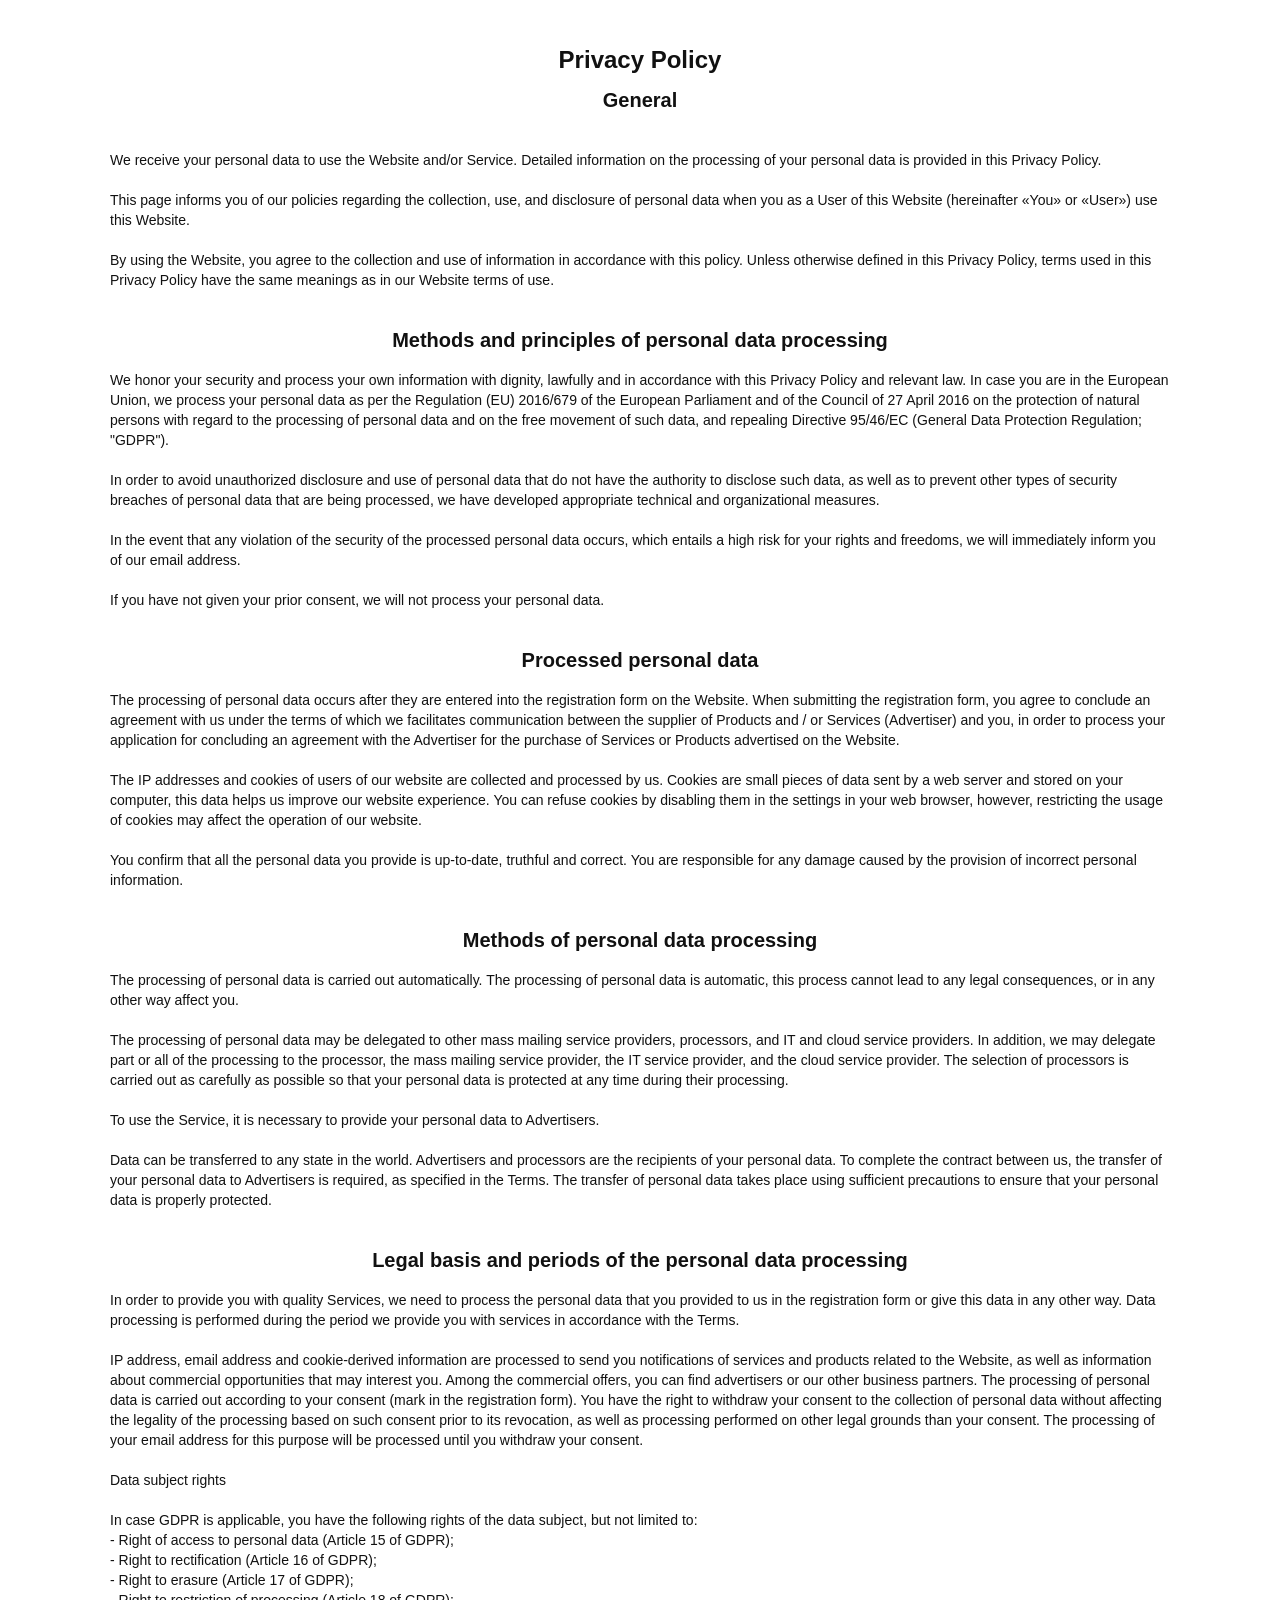
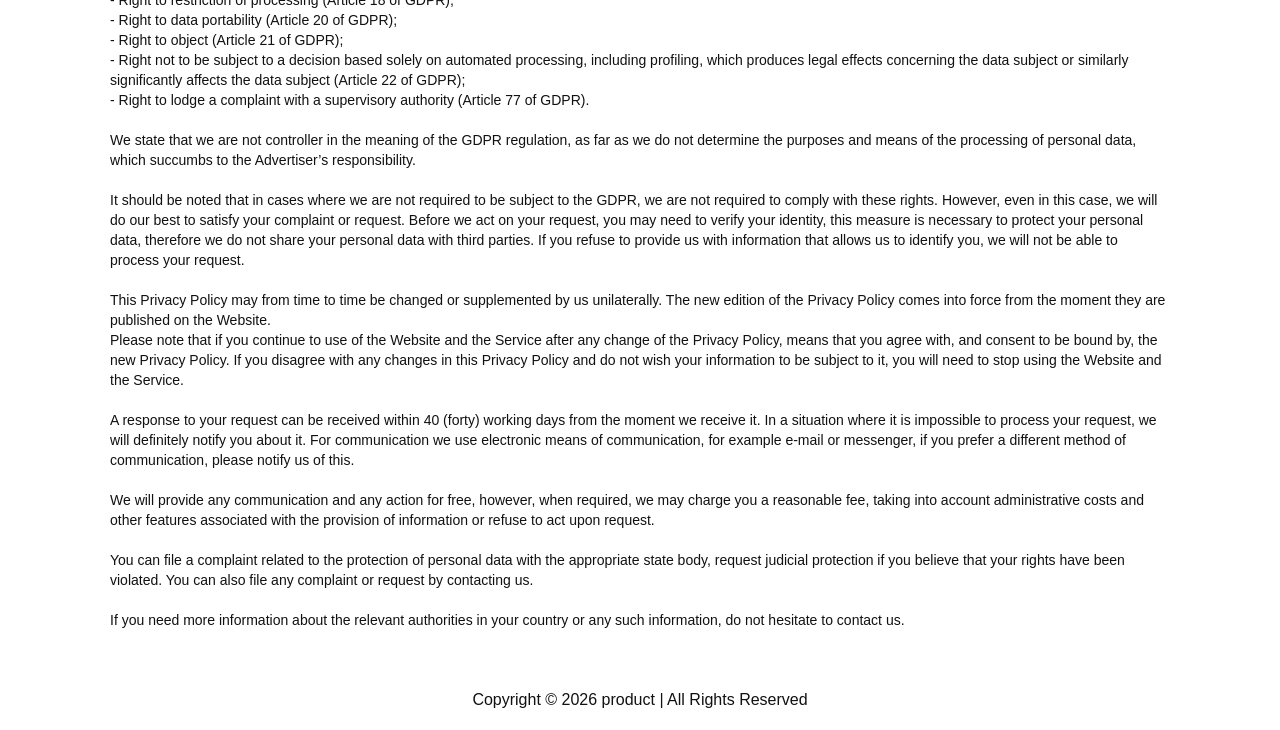
<file: privacy/index.html>
<html><head>
  <meta http-equiv="Content-Type" content="text/html; charset=utf-8">
  <title>Privacy Policy</title>
  <style type="text/css">
    <!--
    body,td,th {
      font-family:Arial, Helvetica, sans-serif;
      font-size:14px;
      color: #111;
      line-height:20px;
    }
    body{
      background-color: #FFF;
      margin-left: 0px;
      margin-top: 10px;
      margin-right: 0px;
      margin-bottom: 0px;
    }
    div {
      font-size: 20px;
      font-weight: bold;
      text-align: center;
    }
    a {
      color:#111
    }
    -->
  </style>

</head>
<body>

  <br><table width="1100" border="0" align="center" cellpadding="0" cellspacing="0">
    <tbody><tr><td>&nbsp;</td></tr>
    <tr>
      <td align="center" style="color:#111; font-size: 24px;"><strong>Privacy Policy</strong> 
        <br>
        <br>
        <div style="color:#111; font-size: 20px;">General</div>
      </td>
    </tr>
    <tr><td align="center">&nbsp;</td></tr>
    <tr>
    <td align="left" style="padding: 20px;">
      We receive your personal data to use the Website and/or Service. Detailed information on the processing of your personal data is provided in this Privacy Policy.
      <br><br>
      This page informs you of our policies regarding the collection, use, and disclosure of personal data when you as a User of this Website (hereinafter «You» or «User») use this Website.
      <br><br>
      By using the Website, you agree to the collection and use of information in accordance with this policy. Unless otherwise defined in this Privacy Policy, terms used in this Privacy Policy have the same meanings as in our Website terms of use.
      <br>
      <br>
      <br>
      <div style="color: #111;">Methods and principles of personal data processing</div>
      <br>
      We honor your security and process your own information with dignity, lawfully and in accordance with this Privacy Policy and relevant law. In case you are in the European Union, we process your personal data as per the Regulation (EU) 2016/679 of the European Parliament and of the Council of 27 April 2016 on the protection of natural persons with regard to the processing of personal data and on the free movement of such data, and repealing Directive 95/46/EC (General Data Protection Regulation; "GDPR").
      <br><br>
      In order to avoid unauthorized disclosure and use of personal data that do not have the authority to disclose such data, as well as to prevent other types of security breaches of personal data that are being processed, we have developed appropriate technical and organizational measures.
      <br><br>
      In the event that any violation of the security of the processed personal data occurs, which entails a high risk for your rights and freedoms, we will immediately inform you of our email address.
      <br><br>
      If you have not given your prior consent, we will not process your personal data.
      <br>
      <br>
      <br>
      <div style="color: #111;">Processed personal data</div>
      <br>
      The processing of personal data occurs after they are entered into the registration form on the Website. When submitting the registration form, you agree to conclude an agreement with us under the terms of which we facilitates communication between the supplier of Products and / or Services (Advertiser) and you, in order to process your application for concluding an agreement with the Advertiser for the purchase of Services or Products advertised on the Website.
      <br><br>
      The IP addresses and cookies of users of our website are collected and processed by us. Cookies are small pieces of data sent by a web server and stored on your computer, this data helps us improve our website experience. You can refuse cookies by disabling them in the settings in your web browser, however, restricting the usage of cookies may affect the operation of our website.
      <br><br>
      You confirm that all the personal data you provide is up-to-date, truthful and correct. You are responsible for any damage caused by the provision of incorrect personal information.
      <br><br><br>
      <div style="color: #111;">Methods of personal data processing</div><br>
      The processing of personal data is carried out automatically. The processing of personal data is automatic, this process cannot lead to any legal consequences, or in any other way affect you.
      <br><br>
      The processing of personal data may be delegated to other mass mailing service providers, processors, and IT and cloud service providers. In addition, we may delegate part or all of the processing to the processor, the mass mailing service provider, the IT service provider, and the cloud service provider. The selection of processors is carried out as carefully as possible so that your personal data is protected at any time during their processing.
      <br><br>
      To use the Service, it is necessary to provide your personal data to Advertisers.
      <br><br>
      Data can be transferred to any state in the world. Advertisers and processors are the recipients of your personal data. To complete the contract between us, the transfer of your personal data to Advertisers is required, as specified in the Terms. The transfer of personal data takes place using sufficient precautions to ensure that your personal data is properly protected.
      <br><br><br>
      <div style="color: #111;">Legal basis and periods of the personal data processing</div><br>
      In order to provide you with quality Services, we need to process the personal data that you provided to us in the registration form or give this data in any other way. Data processing is performed during the period we provide you with services in accordance with the Terms.
      <br><br>
      IP address, email address and cookie-derived information are processed to send you notifications of services and products related to the Website, as well as information about commercial opportunities that may interest you. Among the commercial offers, you can find advertisers or our other business partners. The processing of personal data is carried out according to your consent (mark in the registration form). You have the right to withdraw your consent to the collection of personal data without affecting the legality of the processing based on such consent prior to its revocation, as well as processing performed on other legal grounds than your consent. The processing of your email address for this purpose will be processed until you withdraw your consent.
      <br><br>
      Data subject rights
      <br><br>
      In case GDPR is applicable, you have the following rights of the data subject, but not limited to:
      <br>
      - Right of access to personal data (Article 15 of GDPR);
      <br>
      - Right to rectification (Article 16 of GDPR);
      <br>
      - Right to erasure (Article 17 of GDPR);
      <br>
      - Right to restriction of processing (Article 18 of GDPR);
      <br>
      - Right to data portability (Article 20 of GDPR);
      <br>
      - Right to object (Article 21 of GDPR);
      <br>
      - Right not to be subject to a decision based solely on automated processing, including profiling, which produces legal effects concerning the data subject or similarly significantly affects the data subject (Article 22 of GDPR);
      <br>
      - Right to lodge a complaint with a supervisory authority (Article 77 of GDPR).
      <br><br> 
      We state that we are not controller in the meaning of the GDPR regulation, as far as we do not determine the purposes and means of the processing of personal data, which succumbs to the Advertiser’s responsibility.
      <br><br>
      It should be noted that in cases where we are not required to be subject to the GDPR, we are not required to comply with these rights. However, even in this case, we will do our best to satisfy your complaint or request. Before we act on your request, you may need to verify your identity, this measure is necessary to protect your personal data, therefore we do not share your personal data with third parties. If you refuse to provide us with information that allows us to identify you, we will not be able to process your request.
      <br><br>
      This Privacy Policy may from time to time be changed or supplemented by us unilaterally. The new edition of the Privacy Policy comes into force from the moment they are published on the Website.
      <br>
      Please note that if you continue to use of the Website and the Service after any change of the Privacy Policy, means that you agree with, and consent to be bound by, the new Privacy Policy. If you disagree with any changes in this Privacy Policy and do not wish your information to be subject to it, you will need to stop using the Website and the Service.
      <br><br>
      A response to your request can be received within 40 (forty) working days from the moment we receive it. In a situation where it is impossible to process your request, we will definitely notify you about it. For communication we use electronic means of communication, for example e-mail or messenger, if you prefer a different method of communication, please notify us of this.
      <br><br>
      We will provide any communication and any action for free, however, when required, we may charge you a reasonable fee, taking into account administrative costs and other features associated with the provision of information or refuse to act upon request.
      <br><br>
      You can file a complaint related to the protection of personal data with the appropriate state body, request judicial protection if you believe that your rights have been violated. You can also file any complaint or request by contacting us.
      <br><br>
      If you need more information about the relevant authorities in your country or any such information, do not hesitate to contact us.
      <br><br>
    </td>
    </tr>
    
    <tr><td align="center">&nbsp;</td></tr>
    <tr><td align="center" style="font-size: 16px;"></td></tr>
    <tr><td align="center" style="color:#111; font-size: 16px;">Copyright © <span id="year">2023</span> product  |  All Rights Reserved</td>
    </tr><tr><td align="center">&nbsp;</td></tr>
  </tbody></table>
  
  <!--Script for year updating-->

  <script type="text/javascript">
    var year = new Date();
    document.getElementById("year").innerHTML = year.getFullYear();
  </script>  

</body></html>
</file>
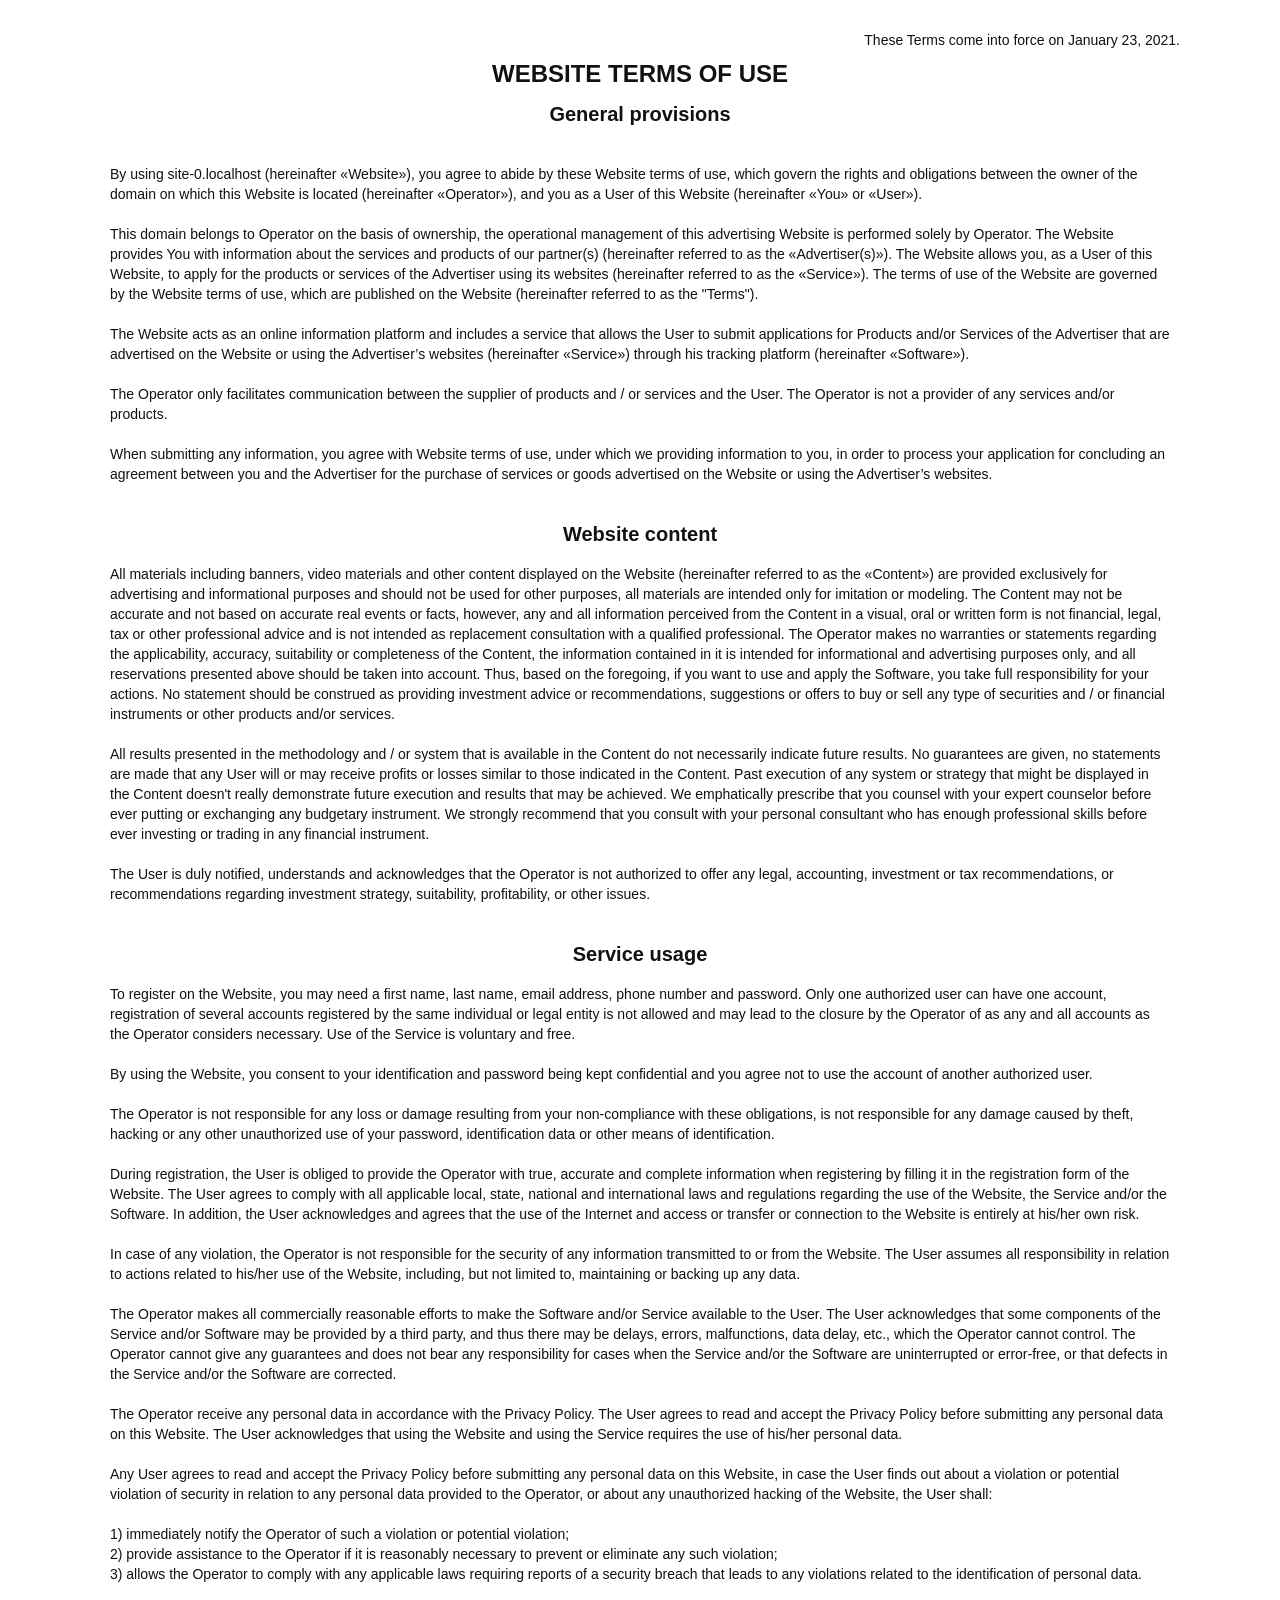
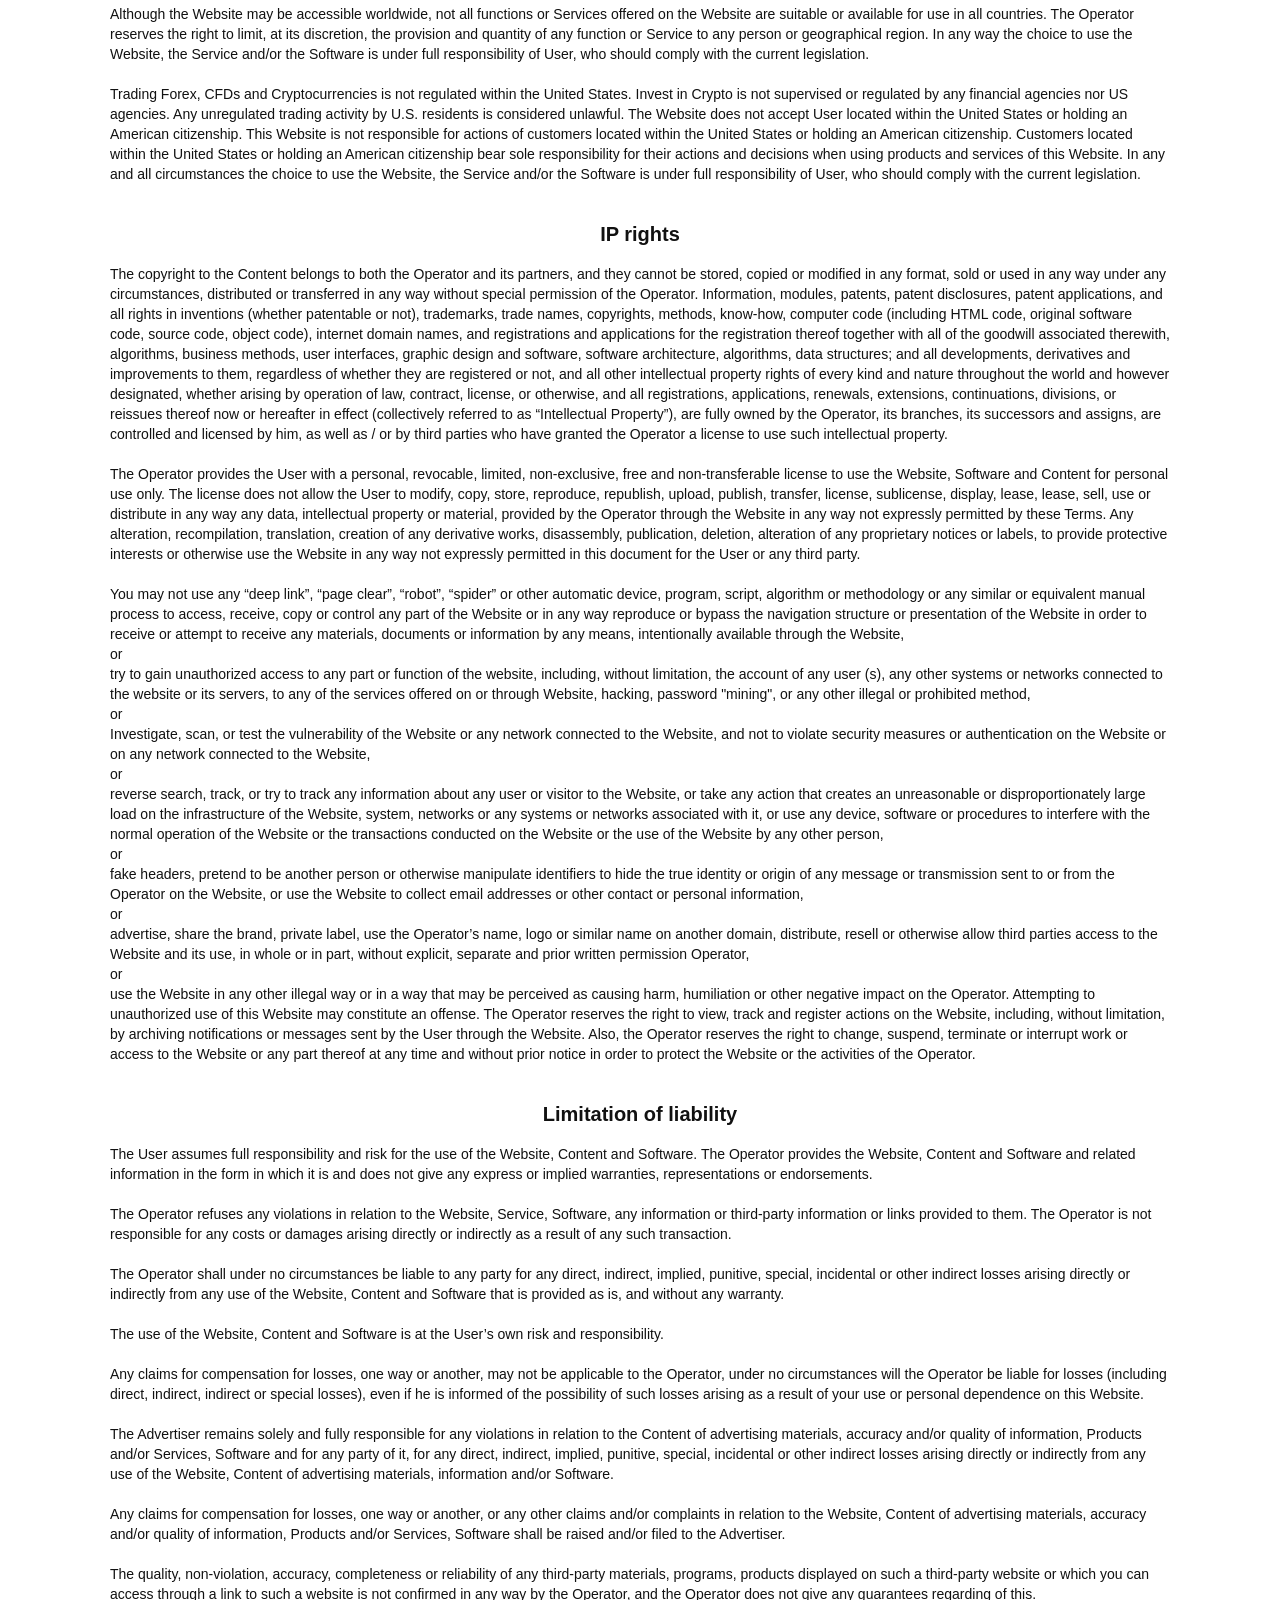
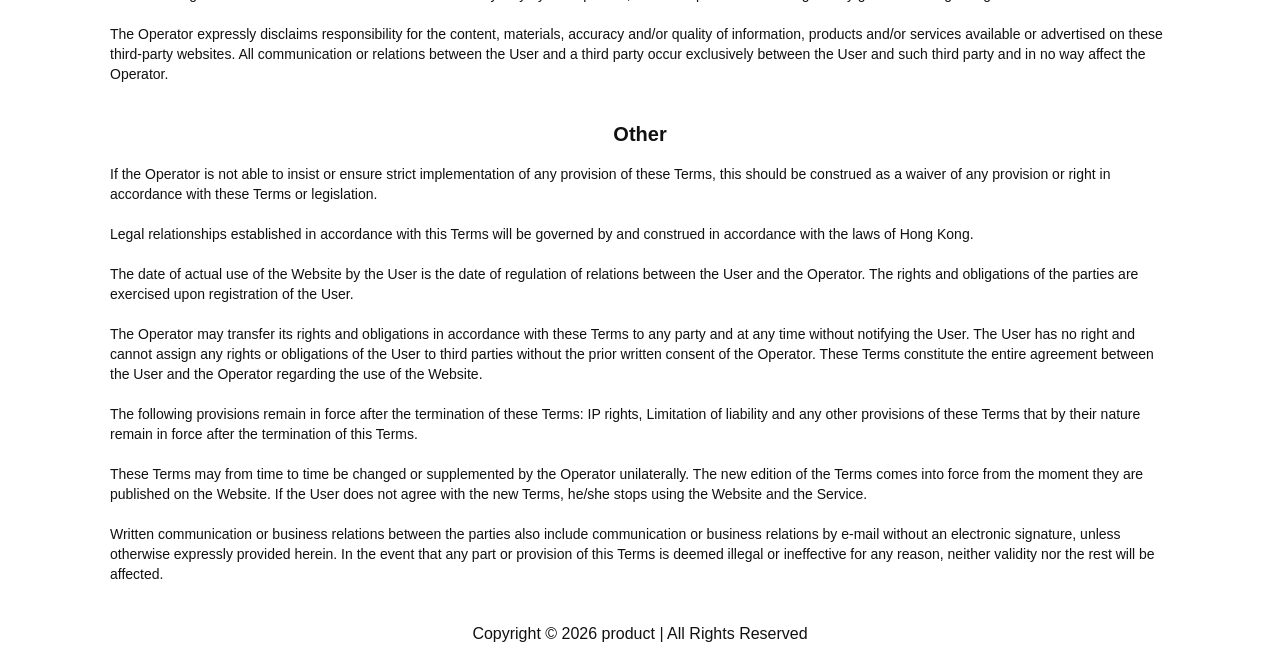
<file: terms/index.html>
<html><head>
  <meta http-equiv="Content-Type" content="text/html; charset=utf-8">
  <title>Terms of Use</title>
  <style type="text/css">
    <!--
    body,td,th {
      font-family:Arial, Helvetica, sans-serif;
      font-size:14px;
      color: #111;
      line-height:20px;
    }
    body{
      background-color: #FFF;
      margin-left: 0px;
      margin-top: 10px;
      margin-right: 0px;
      margin-bottom: 0px;
    }
    div {
      font-size: 20px;
      font-weight: bold;
      text-align: center;
    }
    a {
      color:#111
    }
    -->
</style>

</head>
<body>
  <table width="1100" border="0" align="center" cellpadding="0" cellspacing="0">
    <tbody><tr>
      <td>&nbsp;</td>
    </tr>
  <tr>
    
    <td align="center" style="color:#111; font-size: 24px;">
      <p style="text-align: right; font-size: 14px; margin-right: 10px;">These Terms come into force on January 23, 2021.</p>
      <strong>WEBSITE TERMS OF USE</strong> <br>
      <br>
      <div style="color:#111; font-size: 20px;">General provisions</div>
    </td>
  </tr>
  <tr>
    <td align="center">&nbsp;</td>
  </tr>
  <tr>
    <td align="left" style="padding: 20px;">
      By using <script>document.write(location.hostname.replace(/[a-z]{2}\./, ''))</script> (hereinafter «Website»), you agree to abide by these Website terms of use, which govern the rights and obligations between the owner of the domain on which this Website is located (hereinafter «Operator»), and you as a User of this Website (hereinafter «You» or «User»).
      <br>
      <br>
      This domain belongs to Operator on the basis of ownership, the operational management of this advertising Website is performed solely by Operator. The Website provides You with information about the services and products of our partner(s) (hereinafter referred to as the «Advertiser(s)»). The Website allows you, as a User of this Website, to apply for the products or services of the Advertiser using its websites (hereinafter referred to as the «Service»). The terms of use of the Website are governed by the Website terms of use, which are published on the Website (hereinafter referred to as the "Terms"). 
      <br>
      <br>
      The Website acts as an online information platform and includes a service that allows the User to submit applications for Products and/or Services of the Advertiser that are advertised on the Website or using the Advertiser’s websites (hereinafter «Service») through his tracking platform (hereinafter «Software»).
      <br>
      <br>
      The Operator only facilitates communication between the supplier of products and / or services and the User. The Operator is not a provider of any services and/or products.
      <br>
      <br>
      When submitting any information, you agree with Website terms of use, under which we providing information to you, in order to process your application for concluding an agreement between you and the Advertiser for the purchase of services or goods advertised on the Website or using the Advertiser’s websites.
      <br>
      <br>
      <br>

      <div style="color:#111;">Website content</div>
      <br>
      All materials including banners, video materials and other content displayed on the Website (hereinafter referred to as the «Content») are provided exclusively for advertising and informational purposes and should not be used for other purposes, all materials are intended only for imitation or modeling. The Content may not be accurate and not based on accurate real events or facts, however, any and all information perceived from the Content in a visual, oral or written form is not financial, legal, tax or other professional advice and is not intended as replacement consultation with a qualified professional. The Operator makes no warranties or statements regarding the applicability, accuracy, suitability or completeness of the Content, the information contained in it is intended for informational and advertising purposes only, and all reservations presented above should be taken into account. Thus, based on the foregoing, if you want to use and apply the Software, you take full responsibility for your actions. No statement should be construed as providing investment advice or recommendations, suggestions or offers to buy or sell any type of securities and / or financial instruments or other products and/or services.
      <br>
      <br>
      All results presented in the methodology and / or system that is available in the Content do not necessarily indicate future results. No guarantees are given, no statements are made that any User will or may receive profits or losses similar to those indicated in the Content. Past execution of any system or strategy that might be displayed in the Content doesn't really demonstrate future execution and results that may be achieved. We emphatically prescribe that you counsel with your expert counselor before ever putting or exchanging any budgetary instrument. We strongly recommend that you consult with your personal consultant who has enough professional skills before ever investing or trading in any financial instrument.
      <br>
      <br>
      The User is duly notified, understands and acknowledges that the Operator is not authorized to offer any legal, accounting, investment or tax recommendations, or recommendations regarding investment strategy, suitability, profitability, or other issues.
      <br>
      <br>
      <br>
      <div style="color:#111;">Service usage</div>
      <br>
      To register on the Website, you may need a first name, last name, email address, phone number and password. Only one authorized user can have one account, registration of several accounts registered by the same individual or legal entity is not allowed and may lead to the closure by the Operator of as any and all accounts as the Operator considers necessary. Use of the Service is voluntary and free.
      <br>
      <br>
      By using the Website, you consent to your identification and password being kept confidential and you agree not to use the account of another authorized user.
      <br>
      <br>
      The Operator is not responsible for any loss or damage resulting from your non-compliance with these obligations, is not responsible for any damage caused by theft, hacking or any other unauthorized use of your password, identification data or other means of identification.
      <br>
      <br>
      During registration, the User is obliged to provide the Operator with true, accurate and complete information when registering by filling it in the registration form of the Website. The User agrees to comply with all applicable local, state, national and international laws and regulations regarding the use of the Website, the Service and/or the Software. In addition, the User acknowledges and agrees that the use of the Internet and access or transfer or connection to the Website is entirely at his/her own risk.
      <br>
      <br>
      In case of any violation, the Operator is not responsible for the security of any information transmitted to or from the Website. The User assumes all responsibility in relation to actions related to his/her use of the Website, including, but not limited to, maintaining or backing up any data.
      <br>
      <br>
      The Operator makes all commercially reasonable efforts to make the Software and/or Service available to the User. The User acknowledges that some components of the Service and/or Software may be provided by a third party, and thus there may be delays, errors, malfunctions, data delay, etc., which the Operator cannot control. The Operator cannot give any guarantees and does not bear any responsibility for cases when the Service and/or the Software are uninterrupted or error-free, or that defects in the Service and/or the Software are corrected.
      <br>
      <br>
      The Оperator receive any personal data in accordance with the Privacy Policy. The User agrees to read and accept the Privacy Policy before submitting any personal data on this Website. The User acknowledges that using the Website and using the Service requires the use of his/her personal data.
      <br>
      <br>
      Any User agrees to read and accept the Privacy Policy before submitting any personal data on this Website, in case the User finds out about a violation or potential violation of security in relation to any personal data provided to the Operator, or about any unauthorized hacking of the Website, the User shall:
      <br>
      <br>
      1) immediately notify the Operator of such a violation or potential violation;
      <br>
      2) provide assistance to the Operator if it is reasonably necessary to prevent or eliminate any such violation;
      <br>
      3) allows the Operator to comply with any applicable laws requiring reports of a security breach that leads to any violations related to the identification of personal data.
      <br>
      <br>
      Although the Website may be accessible worldwide, not all functions or Services offered on the Website are suitable or available for use in all countries. The Operator reserves the right to limit, at its discretion, the provision and quantity of any function or Service to any person or geographical region. In any way the choice to use the Website, the Service and/or the Software is under full responsibility of User, who should comply with the current legislation.
      <br>
      <br>
      Trading Forex, CFDs and Cryptocurrencies is not regulated within the United States. Invest in Crypto is not supervised or regulated by any financial agencies nor US agencies. Any unregulated trading activity by U.S. residents is considered unlawful. The Website does not accept User located within the United States or holding an American citizenship. This Website is not responsible for actions of customers located within the United States or holding an American citizenship. Customers located within the United States or holding an American citizenship bear sole responsibility for their actions and decisions when using products and services of this Website. In any and all circumstances the choice to use the Website, the Service and/or the Software is under full responsibility of User, who should comply with the current legislation.
      <br>
      <br>
      <br>
      <div style="color:#111;">IP rights</div>
      <br>
      The copyright to the Content belongs to both the Operator and its partners, and they cannot be stored, copied or modified in any format, sold or used in any way under any circumstances, distributed or transferred in any way without special permission of the Operator. Information, modules, patents, patent disclosures, patent applications, and all rights in inventions (whether patentable or not), trademarks, trade names, copyrights, methods, know-how, computer code (including HTML code, original software code, source code, object code), internet domain names, and registrations and applications for the registration thereof together with all of the goodwill associated therewith, algorithms, business methods, user interfaces, graphic design and software, software architecture, algorithms, data structures; and all developments, derivatives and improvements to them, regardless of whether they are registered or not, and all other intellectual property rights of every kind and nature throughout the world and however designated, whether arising by operation of law, contract, license, or otherwise, and all registrations, applications, renewals, extensions, continuations, divisions, or reissues thereof now or hereafter in effect (collectively referred to as “Intellectual Property”), are fully owned by the Operator, its branches, its successors and assigns, are controlled and licensed by him, as well as / or by third parties who have granted the Operator a license to use such intellectual property.
      <br>
      <br>
      The Operator provides the User with a personal, revocable, limited, non-exclusive, free and non-transferable license to use the Website, Software and Content for personal use only. The license does not allow the User to modify, copy, store, reproduce, republish, upload, publish, transfer, license, sublicense, display, lease, lease, sell, use or distribute in any way any data, intellectual property or material, provided by the Operator through the Website in any way not expressly permitted by these Terms. Any alteration, recompilation, translation, creation of any derivative works, disassembly, publication, deletion, alteration of any proprietary notices or labels, to provide protective interests or otherwise use the Website in any way not expressly permitted in this document for the User or any third party.
      <br>
      <br>
      You may not use any “deep link”, “page clear”, “robot”, “spider” or other automatic device, program, script, algorithm or methodology or any similar or equivalent manual process to access, receive, copy or control any part of the Website or in any way reproduce or bypass the navigation structure or presentation of the Website in order to receive or attempt to receive any materials, documents or information by any means, intentionally available through the Website,
      <br>
      or
      <br>
      try to gain unauthorized access to any part or function of the website, including, without limitation, the account of any user (s), any other systems or networks connected to the website or its servers, to any of the services offered on or through Website, hacking, password "mining", or any other illegal or prohibited method,
      <br>
      or
      <br>
      Investigate, scan, or test the vulnerability of the Website or any network connected to the Website, and not to violate security measures or authentication on the Website or on any network connected to the Website,
      <br>
      or
      <br>
      reverse search, track, or try to track any information about any user or visitor to the Website, or take any action that creates an unreasonable or disproportionately large load on the infrastructure of the Website, system, networks or any systems or networks associated with it, or use any device, software or procedures to interfere with the normal operation of the Website or the transactions conducted on the Website or the use of the Website by any other person,
      <br>
      or
      <br>
      fake headers, pretend to be another person or otherwise manipulate identifiers to hide the true identity or origin of any message or transmission sent to or from the Operator on the Website, or use the Website to collect email addresses or other contact or personal information,
      <br>
      or
      <br>
      advertise, share the brand, private label, use the Operator’s name, logo or similar name on another domain, distribute, resell or otherwise allow third parties access to the Website and its use, in whole or in part, without explicit, separate and prior written permission Operator,
      <br>
      or
      <br>
      use the Website in any other illegal way or in a way that may be perceived as causing harm, humiliation or other negative impact on the Operator. Attempting to unauthorized use of this Website may constitute an offense. The Operator reserves the right to view, track and register actions on the Website, including, without limitation, by archiving notifications or messages sent by the User through the Website. Also, the Operator reserves the right to change, suspend, terminate or interrupt work or access to the Website or any part thereof at any time and without prior notice in order to protect the Website or the activities of the Operator.
      <br>
      <br>
      <br>
      <div style="color:#111;">Limitation of liability</div>
      <br>
      The User assumes full responsibility and risk for the use of the Website, Content and Software. The Operator provides the Website, Content and Software and related information in the form in which it is and does not give any express or implied warranties, representations or endorsements.
      <br>
      <br>
      The Operator refuses any violations in relation to the Website, Service, Software, any information or third-party information or links provided to them. The Operator is not responsible for any costs or damages arising directly or indirectly as a result of any such transaction.
      <br>
      <br>
      The Operator shall under no circumstances be liable to any party for any direct, indirect, implied, punitive, special, incidental or other indirect losses arising directly or indirectly from any use of the Website, Content and Software that is provided as is, and without any warranty.
      <br>
      <br>
      The use of the Website, Content and Software is at the User’s own risk and responsibility.
      <br>
      <br>
      Any claims for compensation for losses, one way or another, may not be applicable to the Operator, under no circumstances will the Operator be liable for losses (including direct, indirect, indirect or special losses), even if he is informed of the possibility of such losses arising as a result of your use or personal dependence on this Website.
      <br>
      <br>
      The Advertiser remains solely and fully responsible for any violations in relation to the Content of advertising materials, accuracy and/or quality of information, Products and/or Services, Software and for any party of it, for any direct, indirect, implied, punitive, special, incidental or other indirect losses arising directly or indirectly from any use of the Website, Content of advertising materials, information and/or Software.
      <br>
      <br>
      Any claims for compensation for losses, one way or another, or any other claims and/or complaints in relation to the Website, Content of advertising materials, accuracy and/or quality of information, Products and/or Services, Software shall be raised and/or filed to the Advertiser.
      <br>
      <br>
      The quality, non-violation, accuracy, completeness or reliability of any third-party materials, programs, products displayed on such a third-party website or which you can access through a link to such a website is not confirmed in any way by the Operator, and the Operator does not give any guarantees regarding of this.
      <br>
      <br>
      The Operator expressly disclaims responsibility for the content, materials, accuracy and/or quality of information, products and/or services available or advertised on these third-party websites. All communication or relations between the User and a third party occur exclusively between the User and such third party and in no way affect the Operator.
      <br>
      <br>
      <br>
      <div style="color:#111;">Other</div>
      <br>
      If the Operator is not able to insist or ensure strict implementation of any provision of these Terms, this should be construed as a waiver of any provision or right in accordance with these Terms or legislation.
      <br>
      <br>
      Legal relationships established in accordance with this Terms will be governed by and construed in accordance with the laws of Hong Kong.
      <br>
      <br>
      The date of actual use of the Website by the User is the date of regulation of relations between the User and the Operator. The rights and obligations of the parties are exercised upon registration of the User.
      <br>
      <br>
      The Operator may transfer its rights and obligations in accordance with these Terms to any party and at any time without notifying the User. The User has no right and cannot assign any rights or obligations of the User to third parties without the prior written consent of the Operator. These Terms constitute the entire agreement between the User and the Operator regarding the use of the Website.
      <br>
      <br>
      The following provisions remain in force after the termination of these Terms: IP rights, Limitation of liability and any other provisions of these Terms that by their nature remain in force after the termination of this Terms.
      <br>
      <br>
      These Terms may from time to time be changed or supplemented by the Operator unilaterally. The new edition of the Terms comes into force from the moment they are published on the Website. If the User does not agree with the new Terms, he/she stops using the Website and the Service.
      <br>
      <br>
      Written communication or business relations between the parties also include communication or business relations by e-mail without an electronic signature, unless otherwise expressly provided herein. In the event that any part or provision of this Terms is deemed illegal or ineffective for any reason, neither validity nor the rest will be affected.
      <br>
    </td>
    </tr>
    <tr><td align="center">&nbsp;</td></tr>
    <tr><td align="center" style="color:#111; font-size: 16px;">Copyright © <span id="year">2023</span> product  |  All Rights Reserved</td>
    </tr><tr><td align="center">&nbsp;</td></tr>
  </tbody></table>
  <!--Script for year updating-->

  <script type="text/javascript">
    var year = new Date();
    document.getElementById("year").innerHTML = year.getFullYear();
  </script>  

</body></html>
</file>
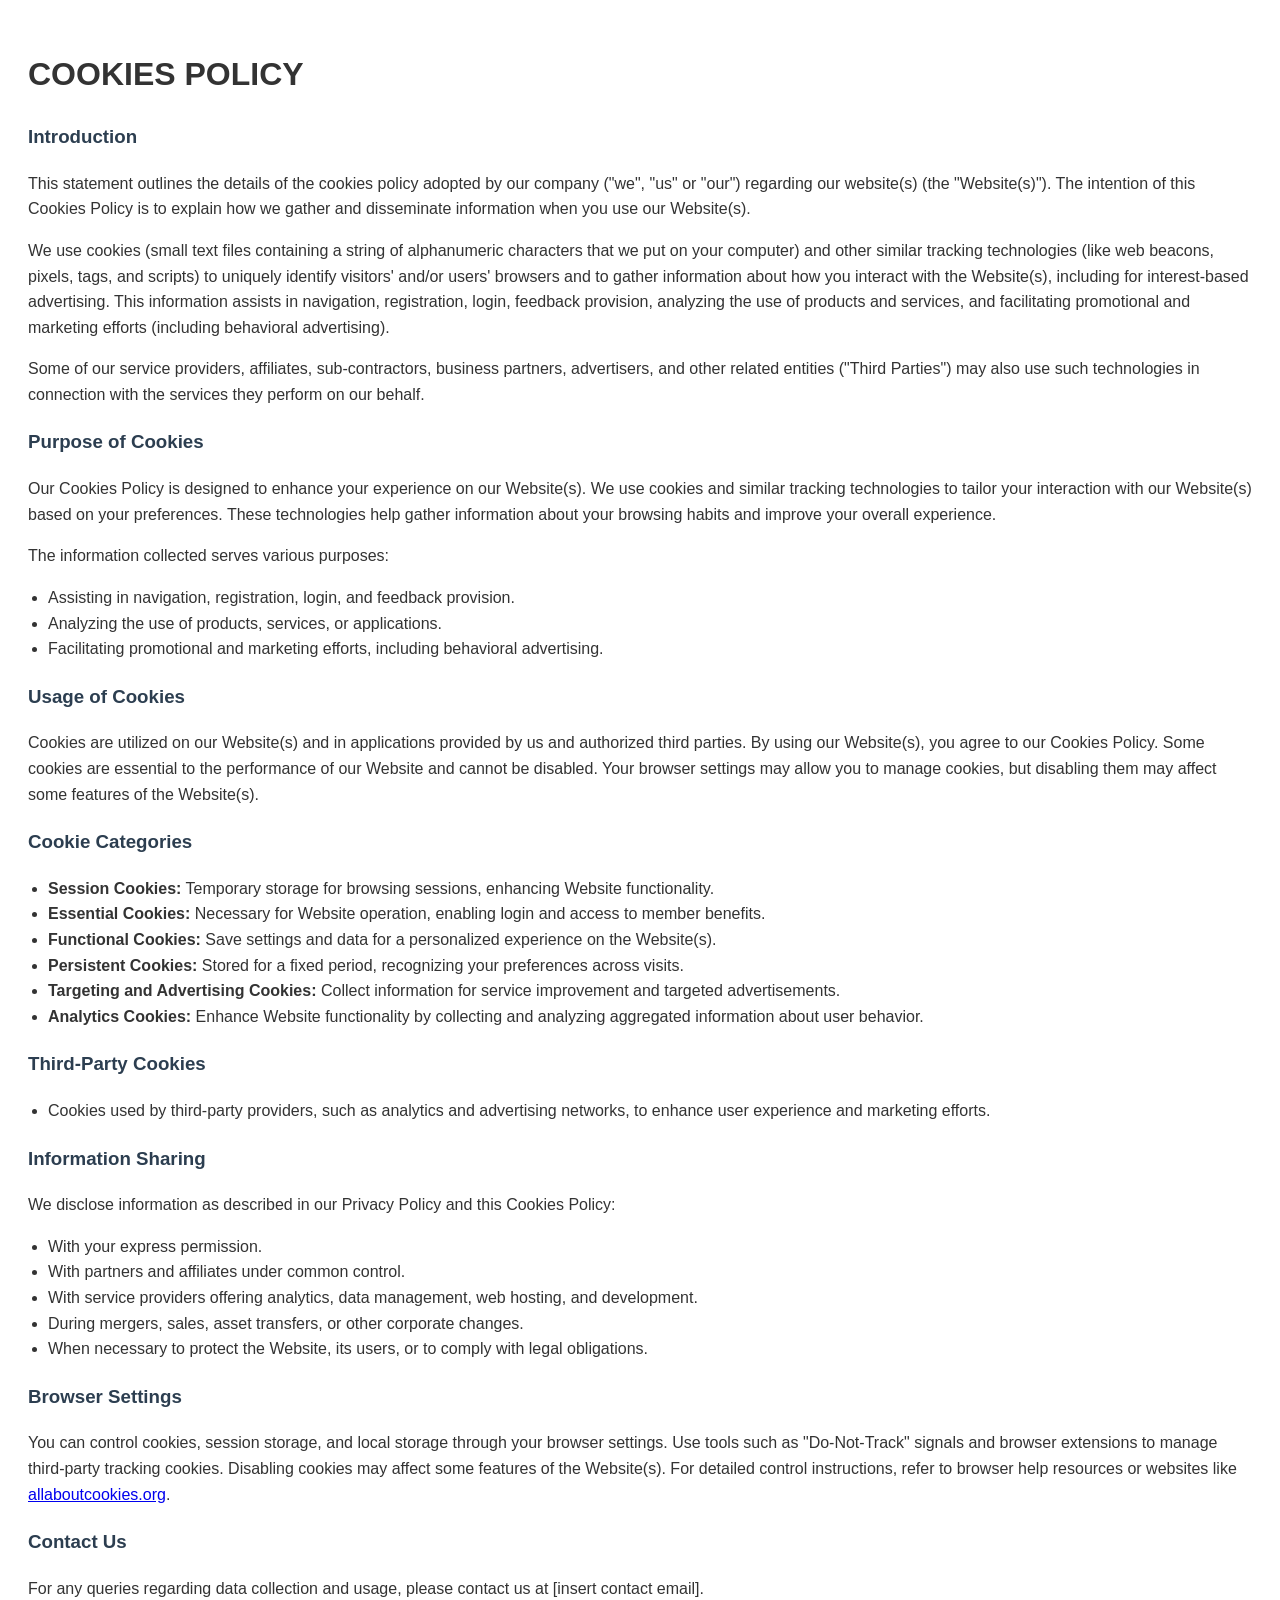
<file: assets/pages terms/cookie.html>
<!DOCTYPE html>
<html lang="en">

<head>
    <meta charset="UTF-8">
    <meta http-equiv="X-UA-Compatible" content="IE=edge">
    <meta name="viewport" content="width=device-width, initial-scale=1.0">
    <title>Cookies Policy</title>
    <style>
        body {
            font-family: Arial, sans-serif;
            line-height: 1.6;
            padding: 20px;
            color: #333;
        }

        h3 {
            margin-top: 20px;
            color: #2c3e50;
        }

        ul {
            padding-left: 20px;
        }
    </style>
</head>

<body>
    <h1>COOKIES POLICY</h1>

    <h3>Introduction</h3>
    <p>
        This statement outlines the details of the cookies policy adopted by our company ("we", "us" or "our")
        regarding our website(s) (the "Website(s)"). The intention of this Cookies Policy is to explain how we gather
        and disseminate information when you use our Website(s).
    </p>
    <p>
        We use cookies (small text files containing a string of alphanumeric characters that we put on your computer)
        and other similar tracking technologies (like web beacons, pixels, tags, and scripts) to uniquely identify
        visitors' and/or users' browsers and to gather information about how you interact with the Website(s), including
        for interest-based advertising. This information assists in navigation, registration, login, feedback provision,
        analyzing the use of products and services, and facilitating promotional and marketing efforts (including
        behavioral advertising).
    </p>
    <p>
        Some of our service providers, affiliates, sub-contractors, business partners, advertisers, and other related
        entities ("Third Parties") may also use such technologies in connection with the services they perform on our
        behalf.
    </p>

    <h3>Purpose of Cookies</h3>
    <p>
        Our Cookies Policy is designed to enhance your experience on our Website(s). We use cookies and similar
        tracking technologies to tailor your interaction with our Website(s) based on your preferences. These
        technologies help gather information about your browsing habits and improve your overall experience.
    </p>
    <p>The information collected serves various purposes:</p>
    <ul>
        <li>Assisting in navigation, registration, login, and feedback provision.</li>
        <li>Analyzing the use of products, services, or applications.</li>
        <li>Facilitating promotional and marketing efforts, including behavioral advertising.</li>
    </ul>

    <h3>Usage of Cookies</h3>
    <p>
        Cookies are utilized on our Website(s) and in applications provided by us and authorized third parties. By using
        our Website(s), you agree to our Cookies Policy. Some cookies are essential to the performance of our Website
        and cannot be disabled. Your browser settings may allow you to manage cookies, but disabling them may affect
        some features of the Website(s).
    </p>

    <h3>Cookie Categories</h3>
    <ul>
        <li><b>Session Cookies:</b> Temporary storage for browsing sessions, enhancing Website functionality.</li>
        <li><b>Essential Cookies:</b> Necessary for Website operation, enabling login and access to member benefits.</li>
        <li><b>Functional Cookies:</b> Save settings and data for a personalized experience on the Website(s).</li>
        <li><b>Persistent Cookies:</b> Stored for a fixed period, recognizing your preferences across visits.</li>
        <li><b>Targeting and Advertising Cookies:</b> Collect information for service improvement and targeted
            advertisements.</li>
        <li><b>Analytics Cookies:</b> Enhance Website functionality by collecting and analyzing aggregated information
            about user behavior.</li>
    </ul>

    <h3>Third-Party Cookies</h3>
    <ul>
        <li>Cookies used by third-party providers, such as analytics and advertising networks, to enhance user
            experience and marketing efforts.</li>
    </ul>

    <h3>Information Sharing</h3>
    <p>We disclose information as described in our Privacy Policy and this Cookies Policy:</p>
    <ul>
        <li>With your express permission.</li>
        <li>With partners and affiliates under common control.</li>
        <li>With service providers offering analytics, data management, web hosting, and development.</li>
        <li>During mergers, sales, asset transfers, or other corporate changes.</li>
        <li>When necessary to protect the Website, its users, or to comply with legal obligations.</li>
    </ul>

    <h3>Browser Settings</h3>
    <p>
        You can control cookies, session storage, and local storage through your browser settings. Use tools such as
        "Do-Not-Track" signals and browser extensions to manage third-party tracking cookies. Disabling cookies may
        affect some features of the Website(s). For detailed control instructions, refer to browser help resources or
        websites like <a href="https://allaboutcookies.org">allaboutcookies.org</a>.
    </p>

    <h3>Contact Us</h3>
    <p>
        For any queries regarding data collection and usage, please contact us at <span class="email">[insert contact
            email]</span>.
    </p>

</body>

</html>
</file>
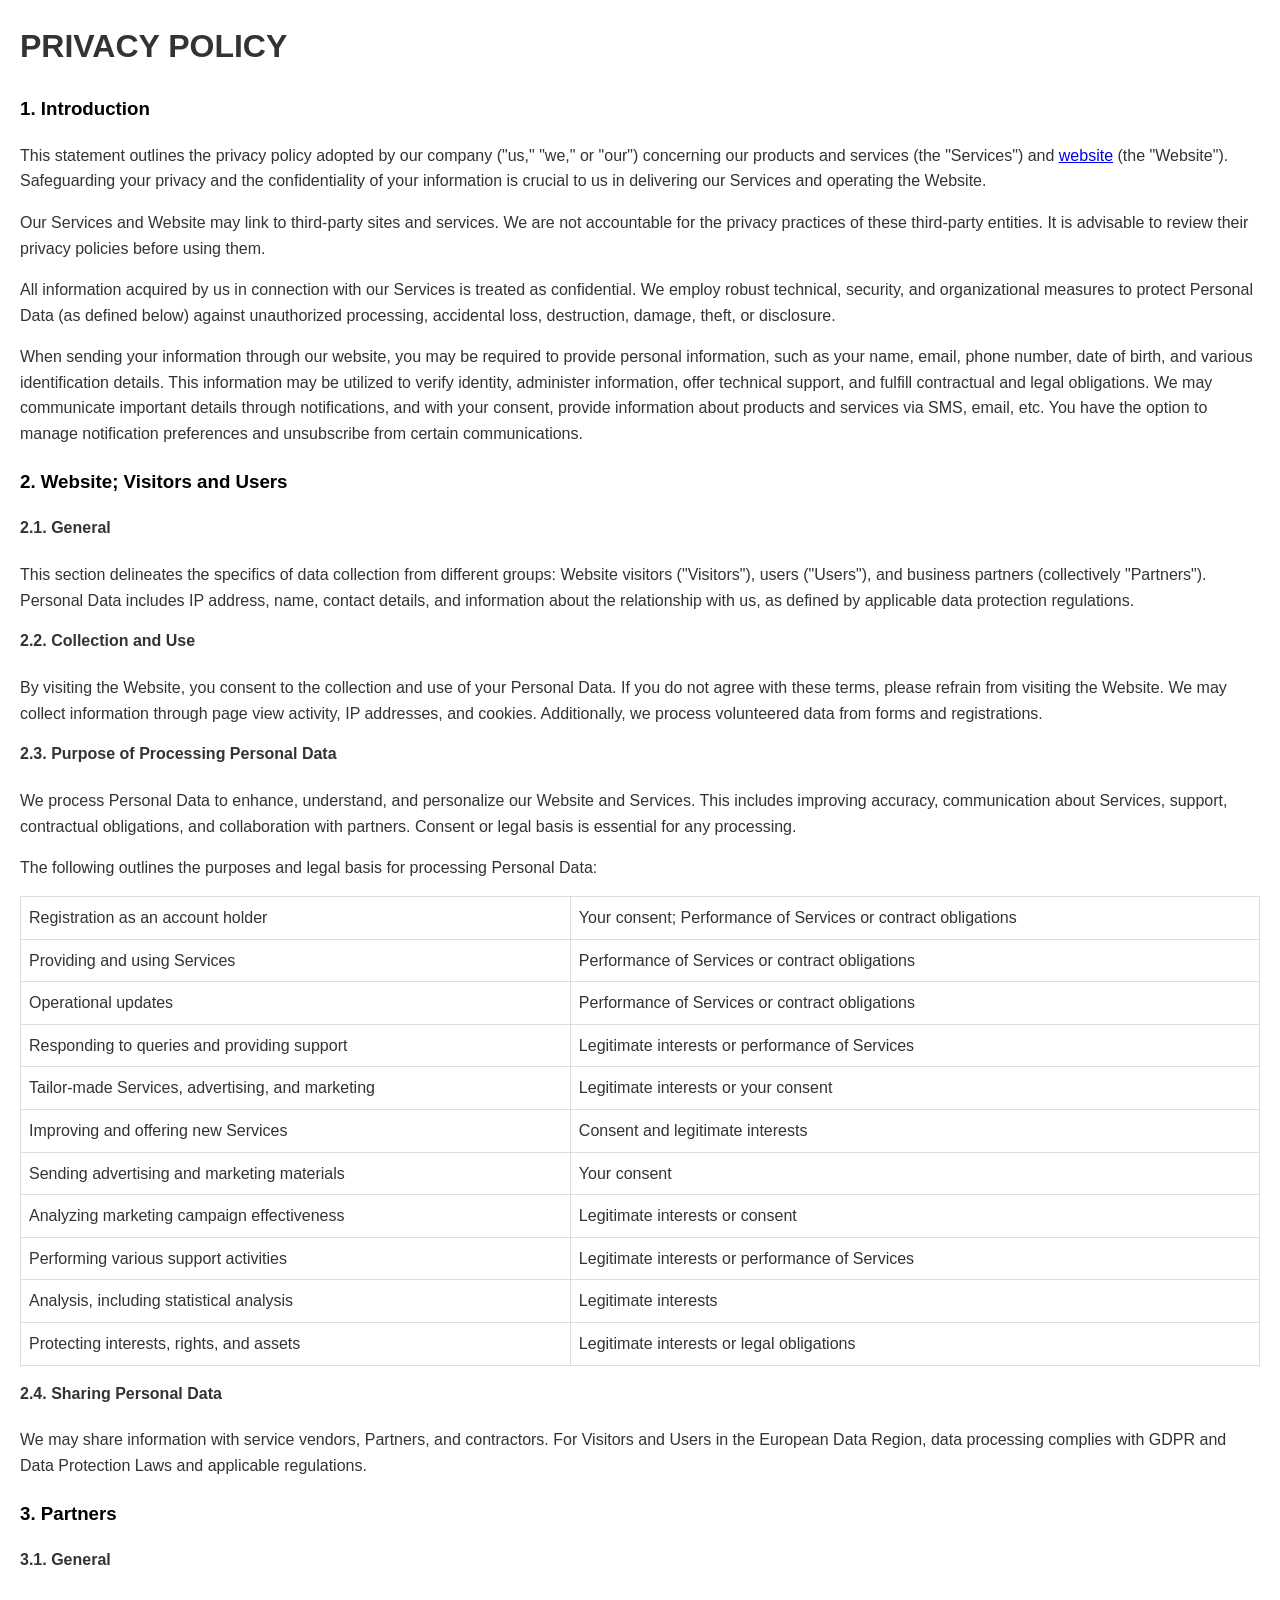
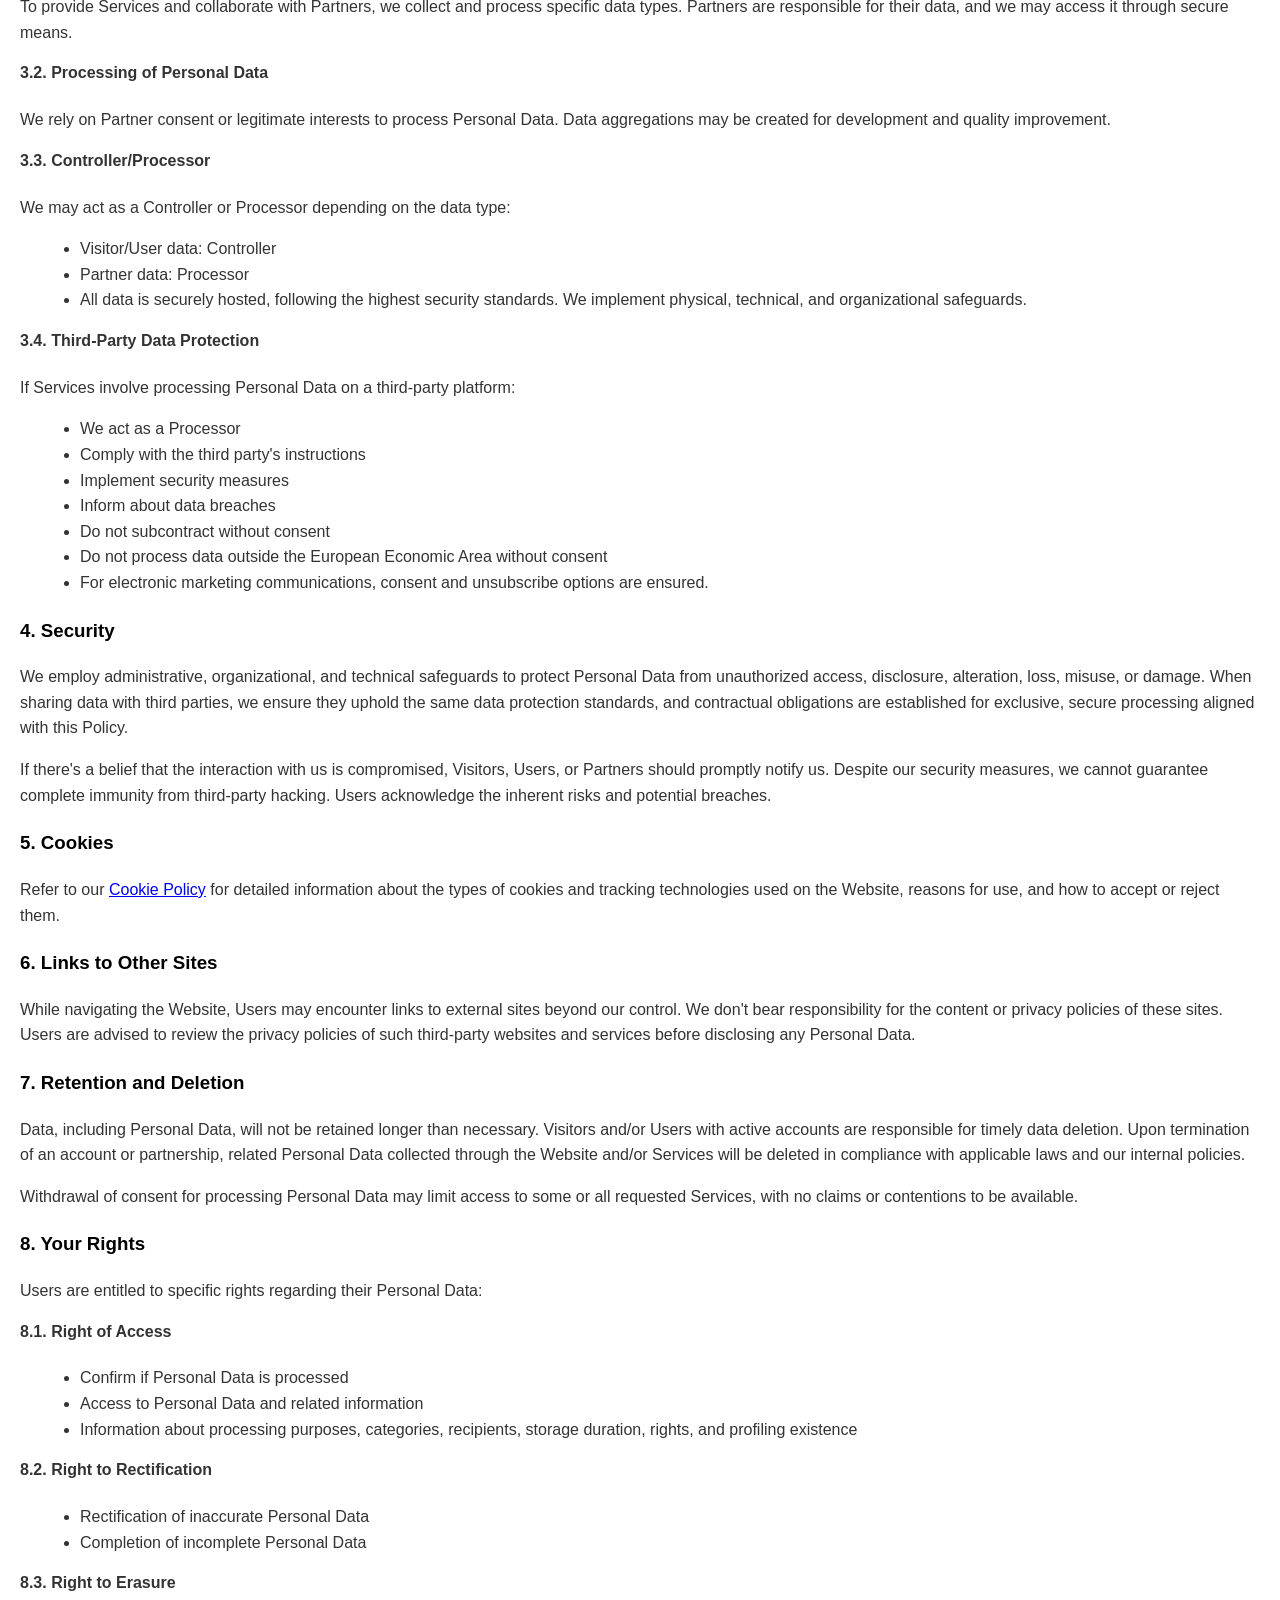
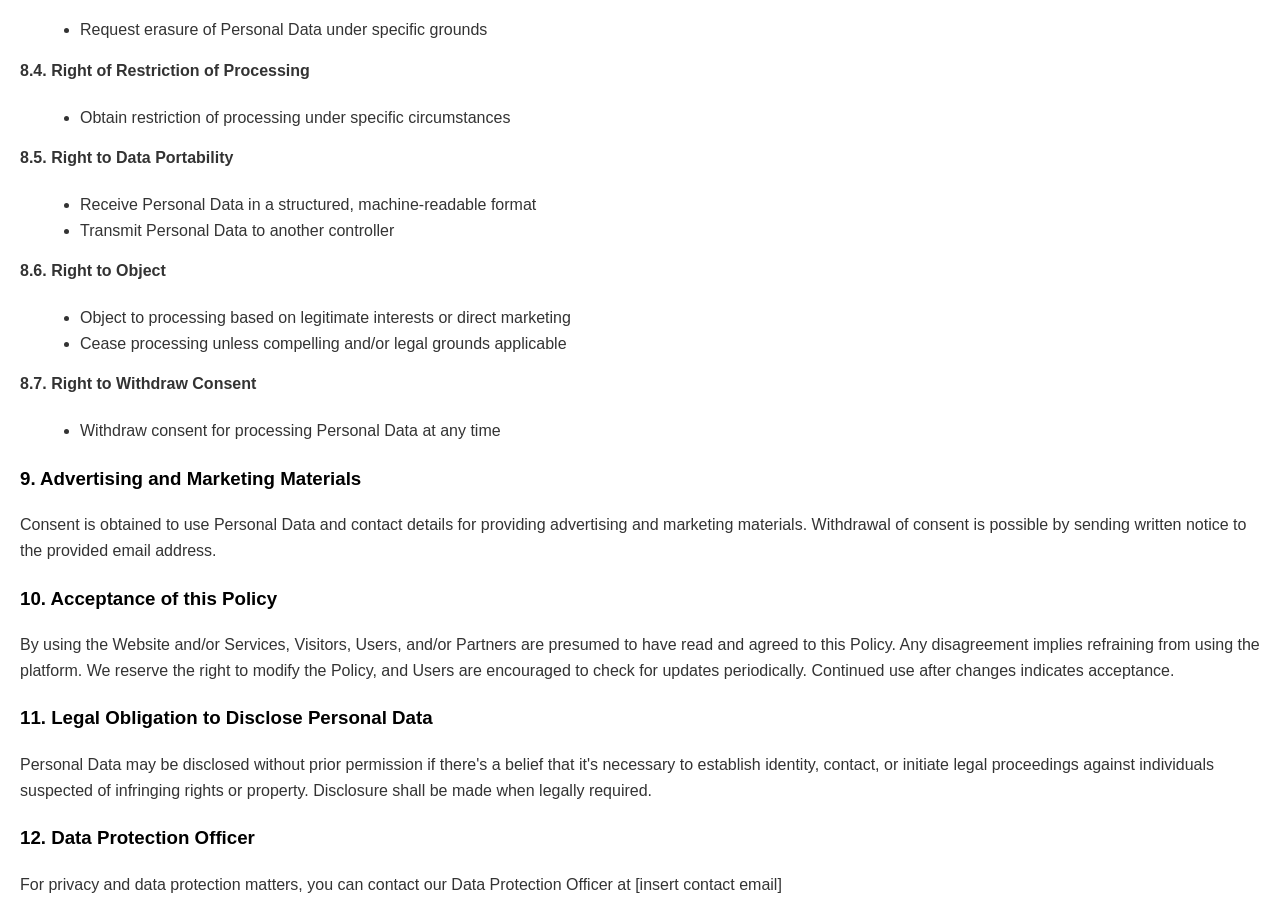
<file: assets/pages terms/privacy.html>
<!DOCTYPE html>
<html lang="en">
<head>
    <meta charset="UTF-8">
    <meta http-equiv="X-UA-Compatible" content="IE=edge">
    <meta name="viewport" content="width=device-width, initial-scale=1.0">
    <title>Privacy Policy</title>
    <style>
        body {
            font-family: Arial, sans-serif;
            margin: 20px;
            line-height: 1.6;
            color: #333;
            background-color: #fff;
        }
        h3 {
            color: #000;
            font-weight: bold;
            margin-top: 20px;
        }
        h4 {
            color: #333;
            font-weight: bold;
            margin-top: 15px;
        }
        p {
            margin-bottom: 15px;
        }
        table {
            width: 100%;
            border-collapse: collapse;
            margin-bottom: 15px;
        }
        td {
            border: 1px solid #ddd;
            padding: 8px;
        }
        ul {
            list-style-type: disc;
            margin-left: 20px;
            margin-bottom: 15px;
        }
    </style>
</head>
<body>
    <h1>PRIVACY POLICY </h1>
<h3>1. Introduction</h3> 
<p> This statement outlines the privacy policy adopted by our company ("us," "we," or "our") concerning our products and services (the "Services") 
    and <a href="#">website</a> (the "Website"). Safeguarding your privacy and the confidentiality of your information is crucial to us in delivering 
    our Services and operating the Website. </p> <p> Our Services and Website may link to third-party sites and services. We are not accountable for 
        the privacy practices of these third-party entities. It is advisable to review their privacy policies before using them. </p> 
        <p> All information acquired by us in connection with our Services is treated as confidential. We employ robust technical, security, 
            and organizational measures to protect Personal Data (as defined below) against unauthorized processing, accidental loss, destruction, 
            damage, theft, or disclosure. </p> <p> When sending your information through our website, you may be required to provide personal information,
                 such as your name, email, phone number, date of birth, and various identification details. This information may be utilized to verify identity,
                  administer information, offer technical support, and fulfill contractual and legal obligations. We may communicate important details
                   through notifications, and with your consent, provide information about products and services via SMS, email, etc. You have the option
                    to manage notification preferences and unsubscribe from certain communications. </p> <h3>2. Website; Visitors and Users</h3> 
                    <h4>2.1. General</h4> <p> This section delineates the specifics of data collection from different groups: Website visitors ("Visitors"),
                         users ("Users"), and business partners (collectively "Partners"). Personal Data includes IP address, name, contact details,
                          and information about the relationship with us, as defined by applicable data protection regulations. </p> 
                          <h4>2.2. Collection and Use</h4> <p> By visiting the Website, you consent to the collection and use of your Personal Data. 
                If you do not agree with these terms, please refrain from visiting the Website. We may collect information through page view activity, IP addresses, and cookies. Additionally, we process volunteered data from forms and registrations. </p> <h4>2.3. Purpose of Processing Personal Data</h4> <p> We process Personal Data to enhance, understand, and personalize our Website and Services. This includes improving accuracy, communication about Services, support, contractual obligations, and collaboration with partners. Consent or legal basis is essential for any processing. </p> <p>The following outlines the purposes and legal basis for processing Personal Data:</p> <table> <tbody> <tr> <td>Registration as an account holder</td> <td>Your consent; Performance of Services or contract obligations</td> </tr> <tr> <td>Providing and using Services</td> <td>Performance of Services or contract obligations</td> </tr> <tr> <td>Operational updates</td> <td>Performance of Services or contract obligations</td> </tr> <tr> <td>Responding to queries and providing support</td> <td>Legitimate interests or performance of Services</td> </tr> <tr> <td>Tailor-made Services, advertising, and marketing</td> <td>Legitimate interests or your consent</td> </tr> <tr> <td>Improving and offering new Services</td> <td>Consent and legitimate interests</td> </tr> <tr> <td>Sending advertising and marketing materials</td> <td>Your consent</td> </tr> <tr> <td>Analyzing marketing campaign effectiveness</td> <td>Legitimate interests or consent</td> </tr> <tr> <td>Performing various support activities</td> <td>Legitimate interests or performance of Services</td> </tr> <tr> <td>Analysis, including statistical analysis</td> <td>Legitimate interests</td> </tr> <tr> <td>Protecting interests, rights, and assets</td> <td>Legitimate interests or legal obligations</td> </tr> </tbody> </table> <h4>2.4. Sharing Personal Data</h4> <p> We may share information with service vendors, Partners, and contractors. For Visitors and Users in the European Data Region, data processing complies with GDPR and Data Protection Laws and applicable regulations. </p> <h3>3. Partners</h3> <h4>3.1. General</h4> <p> To provide Services and collaborate with Partners, we collect and process specific data types. Partners are responsible for their data, and we may access it through secure means. </p> <h4>3.2. Processing of Personal Data</h4> <p> We rely on Partner consent or legitimate interests to process Personal Data. Data aggregations may be created for development and quality improvement. </p> <h4>3.3. Controller/Processor</h4> <p>We may act as a Controller or Processor depending on the data type:</p> <ul> <li>Visitor/User data: Controller</li> <li>Partner data: Processor</li> <li>All data is securely hosted, following the highest security standards. We implement physical, technical, and organizational safeguards.</li> </ul> <h4>3.4. Third-Party Data Protection</h4> <p>If Services involve processing Personal Data on a third-party platform:</p> <ul> <li>We act as a Processor</li> <li>Comply with the third party's instructions</li> <li>Implement security measures</li> <li>Inform about data breaches</li> <li>Do not subcontract without consent</li> <li>Do not process data outside the European Economic Area without consent</li> <li>For electronic marketing communications, consent and unsubscribe options are ensured.</li> </ul> <h3>4. Security</h3> <p> We employ administrative, organizational, and technical safeguards to protect Personal Data from unauthorized access, disclosure, alteration, loss, misuse, or damage. When sharing data with third parties, we ensure they uphold the same data protection standards, and contractual obligations are established for exclusive, secure processing aligned with this Policy. </p> <p> If there's a belief that the interaction with us is compromised, Visitors, Users, or Partners should promptly notify us. Despite our security measures, we cannot guarantee complete immunity from third-party hacking. Users acknowledge the inherent risks and potential breaches. </p> <h3>5. Cookies</h3> <p> Refer to our <a href="#">Cookie Policy</a> for detailed information about the types of cookies and tracking technologies used on the Website, reasons for use, and how to accept or reject them. </p> <h3>6. Links to Other Sites</h3> <p> While navigating the Website, Users may encounter links to external sites beyond our control. We don't bear responsibility for the content or privacy policies of these sites. Users are advised to review the privacy policies of such third-party websites and services before disclosing any Personal Data. </p> <h3>7. Retention and Deletion</h3> <p> Data, including Personal Data, will not be retained longer than necessary. Visitors and/or Users with active accounts are responsible for timely data deletion. Upon termination of an account or partnership, related Personal Data collected through the Website and/or Services will be deleted in compliance with applicable laws and our internal policies. </p> <p> Withdrawal of consent for processing Personal Data may limit access to some or all requested Services, with no claims or contentions to be available. </p> <h3>8. Your Rights</h3> <p>Users are entitled to specific rights regarding their Personal Data:</p> <h4>8.1. Right of Access</h4> <ul> <li>Confirm if Personal Data is processed</li> <li>Access to Personal Data and related information</li> <li>Information about processing purposes, categories, recipients, storage duration, rights, and profiling existence</li> </ul> <h4>8.2. Right to Rectification</h4> <ul> <li>Rectification of inaccurate Personal Data</li> <li>Completion of incomplete Personal Data</li> </ul> <h4>8.3. Right to Erasure</h4> <ul> <li>Request erasure of Personal Data under specific grounds</li> </ul> <h4>8.4. Right of Restriction of Processing</h4> <ul> <li>Obtain restriction of processing under specific circumstances</li> </ul> <h4>8.5. Right to Data Portability</h4> <ul> <li>Receive Personal Data in a structured, machine-readable format</li> <li>Transmit Personal Data to another controller</li> </ul> <h4>8.6. Right to Object</h4> <ul> <li>Object to processing based on legitimate interests or direct marketing</li> <li>Cease processing unless compelling and/or legal grounds applicable</li> </ul> <h4>8.7. Right to Withdraw Consent</h4> <ul> <li>Withdraw consent for processing Personal Data at any time</li> </ul> <h3>9. Advertising and Marketing Materials</h3> <p> Consent is obtained to use Personal Data and contact details for providing advertising and marketing materials. Withdrawal of consent is possible by sending written notice to the provided email address. </p> <h3>10. Acceptance of this Policy</h3> <p> By using the Website and/or Services, Visitors, Users, and/or Partners are presumed to have read and agreed to this Policy. Any disagreement implies refraining from using the platform. We reserve the right to modify the Policy, and Users are encouraged to check for updates periodically. Continued use after changes indicates acceptance. </p> <h3>11. Legal Obligation to Disclose Personal Data</h3> <p> Personal Data may be disclosed without prior permission if there's a belief that it's necessary to establish identity, contact, or initiate legal proceedings against individuals suspected of infringing rights or property. Disclosure shall be made when legally required. </p> <h3>12. Data Protection Officer</h3> <p> For privacy and data protection matters, you can contact our Data Protection Officer at <span class="email">[insert contact email]</span> </p>
</body></html>
</file>
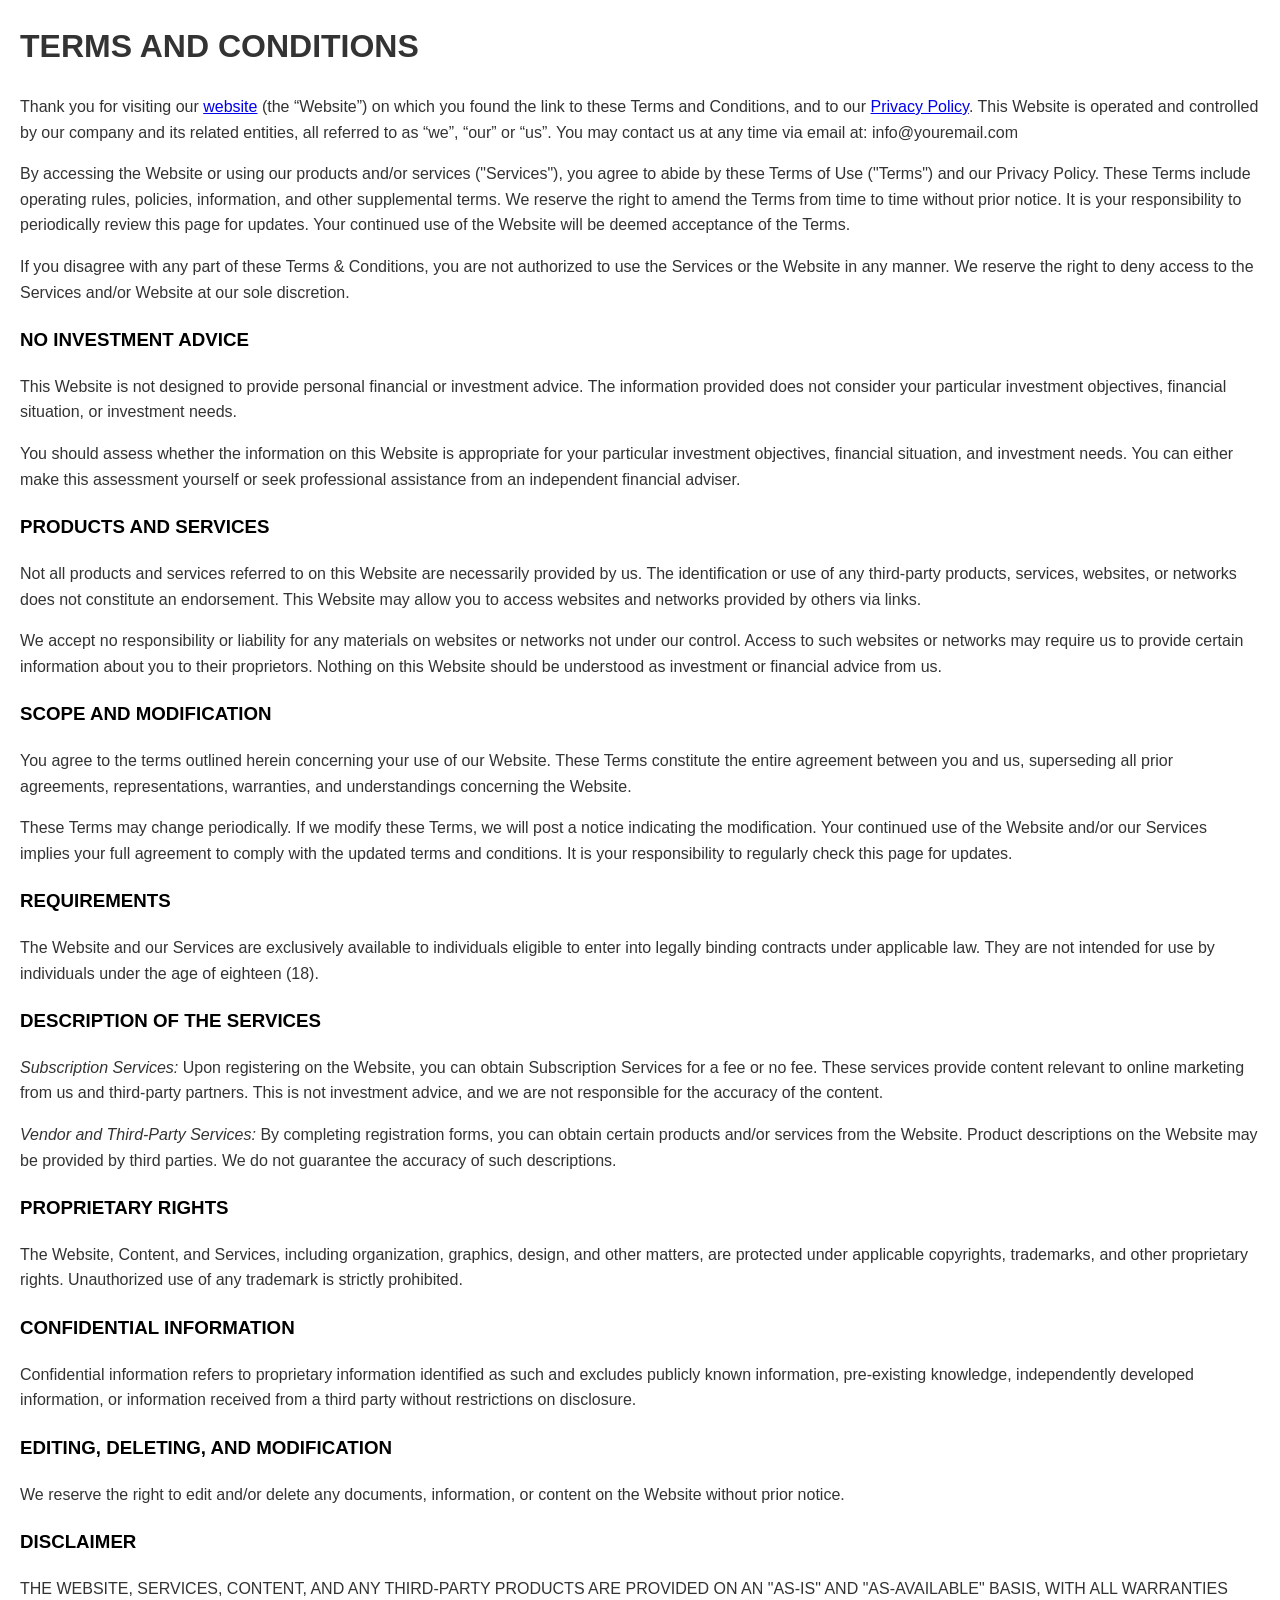
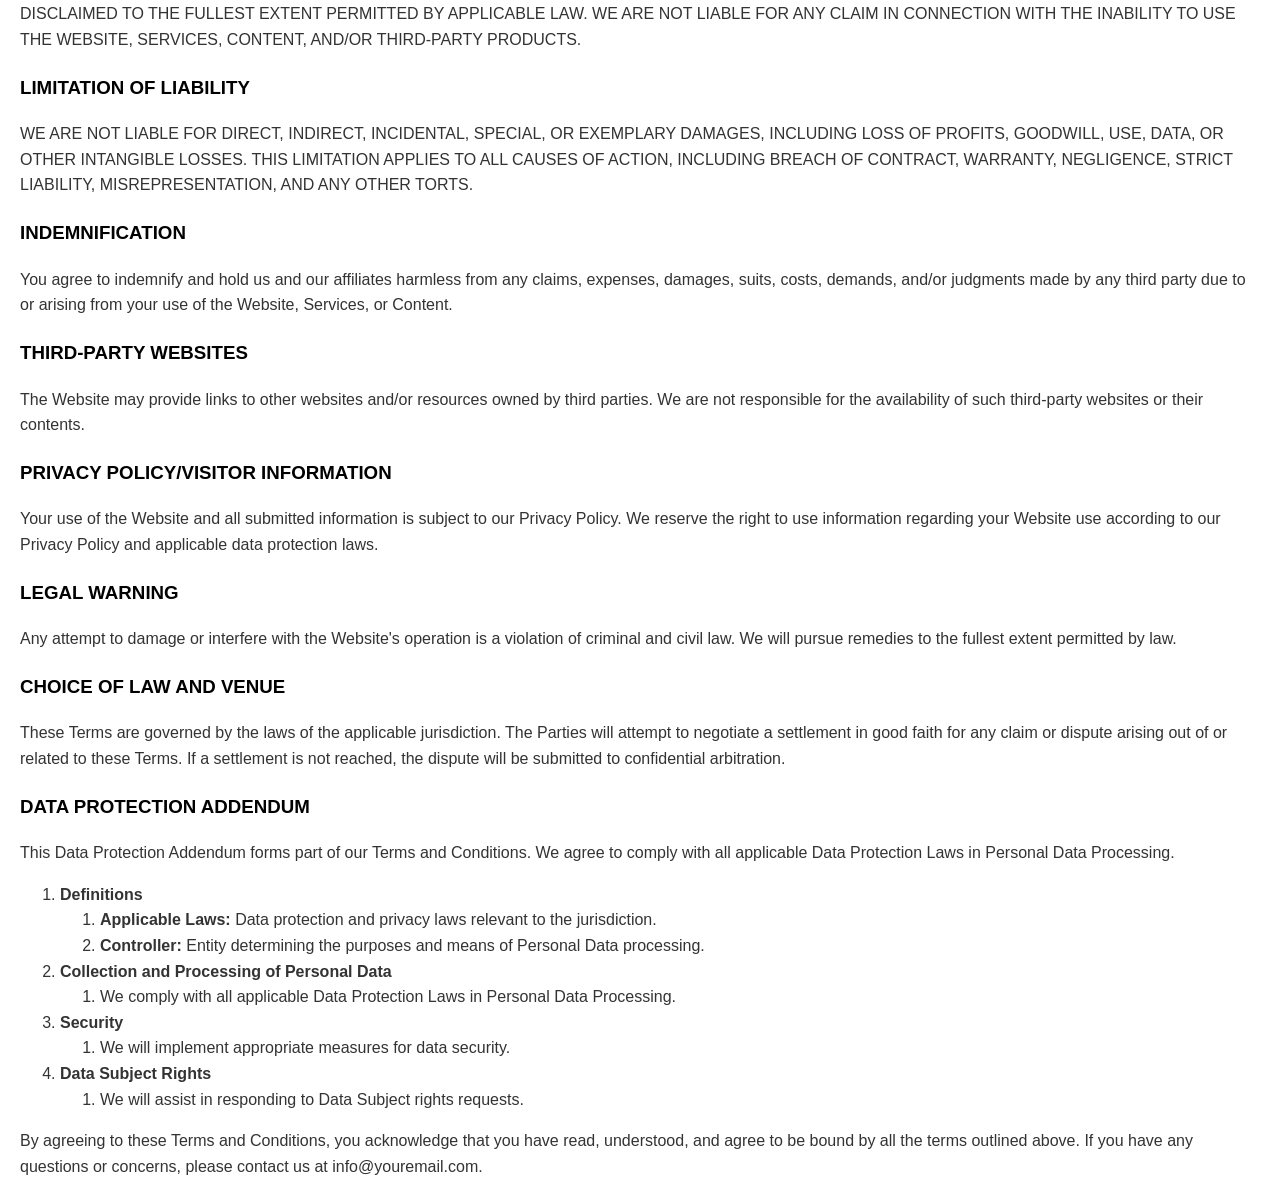
<file: assets/pages terms/terms.html>
<!DOCTYPE html>
<html lang="en">
<head>
    <meta charset="UTF-8">
    <meta http-equiv="X-UA-Compatible" content="IE=edge">
    <meta name="viewport" content="width=device-width, initial-scale=1.0">
    <title>Terms and Conditions</title>
    <style>
        body {
            font-family: Arial, sans-serif;
            margin: 20px;
            line-height: 1.6;
            color: #333;
            background-color: #fff;
        }
        h3 {
            color: #000;
            font-weight: bold;
            margin-top: 20px;
        }
        p {
            margin-bottom: 15px;
        }
    </style>
</head>
<body>
    <h1>TERMS AND CONDITIONS</h1>
    <p>Thank you for visiting our <a href="#">website</a> (the “Website”) on which you found the link to these Terms and Conditions, and to our <a href="privacy.html">Privacy Policy</a>. This Website is operated and controlled by our company and its related entities, all referred to as “we”, “our” or “us”. You may contact us at any time via email at: <span class="email">info@youremail.com</span></p>

    <p>By accessing the Website or using our products and/or services ("Services"), you agree to abide by these Terms of Use ("Terms") and our Privacy Policy. These Terms include operating rules, policies, information, and other supplemental terms. We reserve the right to amend the Terms from time to time without prior notice. It is your responsibility to periodically review this page for updates. Your continued use of the Website will be deemed acceptance of the Terms.</p>

    <p>If you disagree with any part of these Terms & Conditions, you are not authorized to use the Services or the Website in any manner. We reserve the right to deny access to the Services and/or Website at our sole discretion.</p>

    <h3>NO INVESTMENT ADVICE</h3>
    <p>This Website is not designed to provide personal financial or investment advice. The information provided does not consider your particular investment objectives, financial situation, or investment needs.</p>

    <p>You should assess whether the information on this Website is appropriate for your particular investment objectives, financial situation, and investment needs. You can either make this assessment yourself or seek professional assistance from an independent financial adviser.</p>

    <h3>PRODUCTS AND SERVICES</h3>
    <p>Not all products and services referred to on this Website are necessarily provided by us. The identification or use of any third-party products, services, websites, or networks does not constitute an endorsement. This Website may allow you to access websites and networks provided by others via links.</p>

    <p>We accept no responsibility or liability for any materials on websites or networks not under our control. Access to such websites or networks may require us to provide certain information about you to their proprietors. Nothing on this Website should be understood as investment or financial advice from us.</p>

    <h3>SCOPE AND MODIFICATION</h3>
    <p>You agree to the terms outlined herein concerning your use of our Website. These Terms constitute the entire agreement between you and us, superseding all prior agreements, representations, warranties, and understandings concerning the Website.</p>

    <p>These Terms may change periodically. If we modify these Terms, we will post a notice indicating the modification. Your continued use of the Website and/or our Services implies your full agreement to comply with the updated terms and conditions. It is your responsibility to regularly check this page for updates.</p>

    <h3>REQUIREMENTS</h3>
    <p>The Website and our Services are exclusively available to individuals eligible to enter into legally binding contracts under applicable law. They are not intended for use by individuals under the age of eighteen (18).</p>

    <h3>DESCRIPTION OF THE SERVICES</h3>
    <p><i>Subscription Services:</i> Upon registering on the Website, you can obtain Subscription Services for a fee or no fee. These services provide content relevant to online marketing from us and third-party partners. This is not investment advice, and we are not responsible for the accuracy of the content.</p>

    <p><i>Vendor and Third-Party Services:</i> By completing registration forms, you can obtain certain products and/or services from the Website. Product descriptions on the Website may be provided by third parties. We do not guarantee the accuracy of such descriptions.</p>

    <h3>PROPRIETARY RIGHTS</h3>
    <p>The Website, Content, and Services, including organization, graphics, design, and other matters, are protected under applicable copyrights, trademarks, and other proprietary rights. Unauthorized use of any trademark is strictly prohibited.</p>

    <h3>CONFIDENTIAL INFORMATION</h3>
    <p>Confidential information refers to proprietary information identified as such and excludes publicly known information, pre-existing knowledge, independently developed information, or information received from a third party without restrictions on disclosure.</p>

    <h3>EDITING, DELETING, AND MODIFICATION</h3>
    <p>We reserve the right to edit and/or delete any documents, information, or content on the Website without prior notice.</p>

    <h3>DISCLAIMER</h3>
    <p>THE WEBSITE, SERVICES, CONTENT, AND ANY THIRD-PARTY PRODUCTS ARE PROVIDED ON AN "AS-IS" AND "AS-AVAILABLE" BASIS, WITH ALL WARRANTIES DISCLAIMED TO THE FULLEST EXTENT PERMITTED BY APPLICABLE LAW. WE ARE NOT LIABLE FOR ANY CLAIM IN CONNECTION WITH THE INABILITY TO USE THE WEBSITE, SERVICES, CONTENT, AND/OR THIRD-PARTY PRODUCTS.</p>

    <h3>LIMITATION OF LIABILITY</h3>
    <p>WE ARE NOT LIABLE FOR DIRECT, INDIRECT, INCIDENTAL, SPECIAL, OR EXEMPLARY DAMAGES, INCLUDING LOSS OF PROFITS, GOODWILL, USE, DATA, OR OTHER INTANGIBLE LOSSES. THIS LIMITATION APPLIES TO ALL CAUSES OF ACTION, INCLUDING BREACH OF CONTRACT, WARRANTY, NEGLIGENCE, STRICT LIABILITY, MISREPRESENTATION, AND ANY OTHER TORTS.</p>

    <h3>INDEMNIFICATION</h3>
    <p>You agree to indemnify and hold us and our affiliates harmless from any claims, expenses, damages, suits, costs, demands, and/or judgments made by any third party due to or arising from your use of the Website, Services, or Content.</p>

    <h3>THIRD-PARTY WEBSITES</h3>
    <p>The Website may provide links to other websites and/or resources owned by third parties. We are not responsible for the availability of such third-party websites or their contents.</p>

    <h3>PRIVACY POLICY/VISITOR INFORMATION</h3>
    <p>Your use of the Website and all submitted information is subject to our Privacy Policy. We reserve the right to use information regarding your Website use according to our Privacy Policy and applicable data protection laws.</p>

    <h3>LEGAL WARNING</h3>
    <p>Any attempt to damage or interfere with the Website's operation is a violation of criminal and civil law. We will pursue remedies to the fullest extent permitted by law.</p>

    <h3>CHOICE OF LAW AND VENUE</h3>
    <p>These Terms are governed by the laws of the applicable jurisdiction. The Parties will attempt to negotiate a settlement in good faith for any claim or dispute arising out of or related to these Terms. If a settlement is not reached, the dispute will be submitted to confidential arbitration.</p>

    <h3>DATA PROTECTION ADDENDUM</h3>
    <p>This Data Protection Addendum forms part of our Terms and Conditions. We agree to comply with all applicable Data Protection Laws in Personal Data Processing.</p>

    <ol class="nested-list">
        <li>
            <b>Definitions</b>
            <ol class="nested-list">
                <li><b>Applicable Laws:</b> Data protection and privacy laws relevant to the jurisdiction.</li>
                <li><b>Controller:</b> Entity determining the purposes and means of Personal Data processing.</li>
            </ol>
        </li>
        <li>
            <b>Collection and Processing of Personal Data</b>
            <ol class="nested-list">
                <li>We comply with all applicable Data Protection Laws in Personal Data Processing.</li>
            </ol>
        </li>
        <li>
            <b>Security</b>
            <ol class="nested-list">
                <li>We will implement appropriate measures for data security.</li>
            </ol>
        </li>
        <li>
            <b>Data Subject Rights</b>
            <ol class="nested-list">
                <li>We will assist in responding to Data Subject rights requests.</li>
            </ol>
        </li>
    </ol>

    <p>By agreeing to these Terms and Conditions, you acknowledge that you have read, understood, and agree to be bound by all the terms outlined above. If you have any questions or concerns, please contact us at <span class="email">info@youremail.com</span>.</p>

</body>
</html>
</file>
